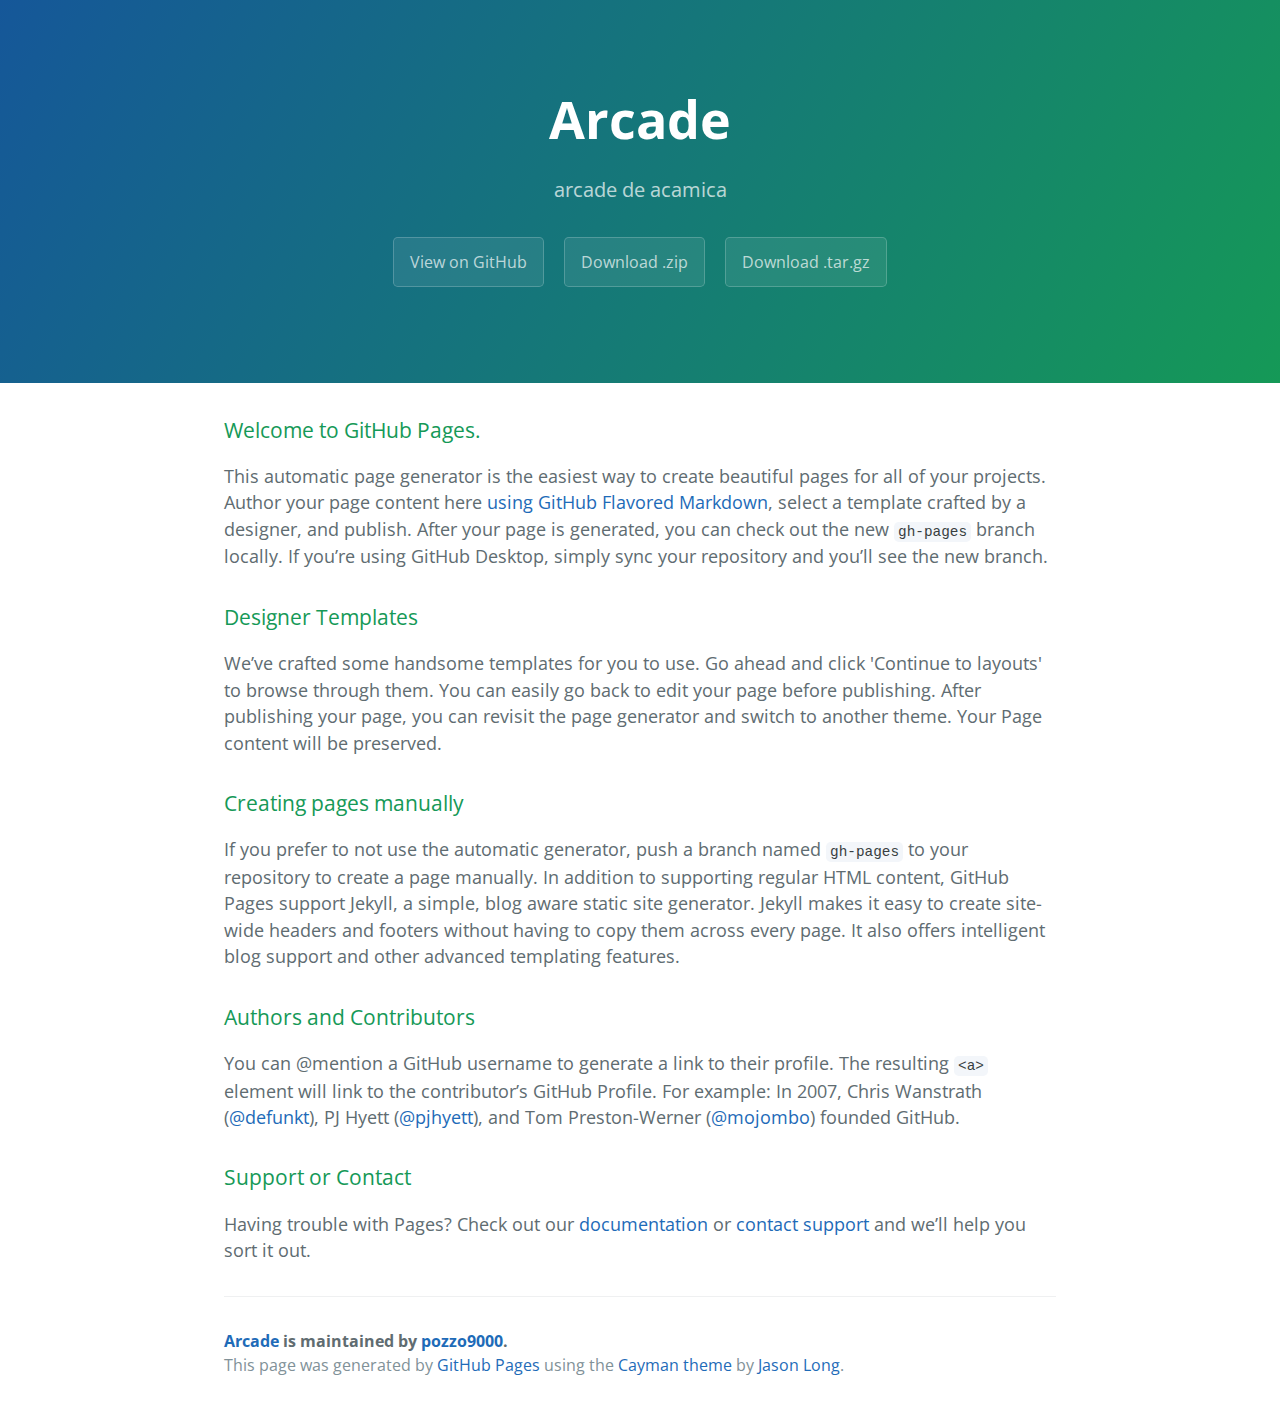
<file: index.html>
<!DOCTYPE html>
<html lang="en-us">
  <head>
    <meta charset="UTF-8">
    <title>Arcade by pozzo9000</title>
    <meta name="viewport" content="width=device-width, initial-scale=1">
    <link rel="stylesheet" type="text/css" href="stylesheets/normalize.css" media="screen">
    <link href='https://fonts.googleapis.com/css?family=Open+Sans:400,700' rel='stylesheet' type='text/css'>
    <link rel="stylesheet" type="text/css" href="stylesheets/stylesheet.css" media="screen">
    <link rel="stylesheet" type="text/css" href="stylesheets/github-light.css" media="screen">
  </head>
  <body>
    <section class="page-header">
      <h1 class="project-name">Arcade</h1>
      <h2 class="project-tagline">arcade de acamica</h2>
      <a href="https://github.com/pozzo9000/arcade" class="btn">View on GitHub</a>
      <a href="https://github.com/pozzo9000/arcade/zipball/master" class="btn">Download .zip</a>
      <a href="https://github.com/pozzo9000/arcade/tarball/master" class="btn">Download .tar.gz</a>
    </section>

    <section class="main-content">
      <h3>
<a id="welcome-to-github-pages" class="anchor" href="#welcome-to-github-pages" aria-hidden="true"><span aria-hidden="true" class="octicon octicon-link"></span></a>Welcome to GitHub Pages.</h3>

<p>This automatic page generator is the easiest way to create beautiful pages for all of your projects. Author your page content here <a href="https://guides.github.com/features/mastering-markdown/">using GitHub Flavored Markdown</a>, select a template crafted by a designer, and publish. After your page is generated, you can check out the new <code>gh-pages</code> branch locally. If you’re using GitHub Desktop, simply sync your repository and you’ll see the new branch.</p>

<h3>
<a id="designer-templates" class="anchor" href="#designer-templates" aria-hidden="true"><span aria-hidden="true" class="octicon octicon-link"></span></a>Designer Templates</h3>

<p>We’ve crafted some handsome templates for you to use. Go ahead and click 'Continue to layouts' to browse through them. You can easily go back to edit your page before publishing. After publishing your page, you can revisit the page generator and switch to another theme. Your Page content will be preserved.</p>

<h3>
<a id="creating-pages-manually" class="anchor" href="#creating-pages-manually" aria-hidden="true"><span aria-hidden="true" class="octicon octicon-link"></span></a>Creating pages manually</h3>

<p>If you prefer to not use the automatic generator, push a branch named <code>gh-pages</code> to your repository to create a page manually. In addition to supporting regular HTML content, GitHub Pages support Jekyll, a simple, blog aware static site generator. Jekyll makes it easy to create site-wide headers and footers without having to copy them across every page. It also offers intelligent blog support and other advanced templating features.</p>

<h3>
<a id="authors-and-contributors" class="anchor" href="#authors-and-contributors" aria-hidden="true"><span aria-hidden="true" class="octicon octicon-link"></span></a>Authors and Contributors</h3>

<p>You can @mention a GitHub username to generate a link to their profile. The resulting <code>&lt;a&gt;</code> element will link to the contributor’s GitHub Profile. For example: In 2007, Chris Wanstrath (<a href="https://github.com/defunkt" class="user-mention">@defunkt</a>), PJ Hyett (<a href="https://github.com/pjhyett" class="user-mention">@pjhyett</a>), and Tom Preston-Werner (<a href="https://github.com/mojombo" class="user-mention">@mojombo</a>) founded GitHub.</p>

<h3>
<a id="support-or-contact" class="anchor" href="#support-or-contact" aria-hidden="true"><span aria-hidden="true" class="octicon octicon-link"></span></a>Support or Contact</h3>

<p>Having trouble with Pages? Check out our <a href="https://help.github.com/pages">documentation</a> or <a href="https://github.com/contact">contact support</a> and we’ll help you sort it out.</p>

      <footer class="site-footer">
        <span class="site-footer-owner"><a href="https://github.com/pozzo9000/arcade">Arcade</a> is maintained by <a href="https://github.com/pozzo9000">pozzo9000</a>.</span>

        <span class="site-footer-credits">This page was generated by <a href="https://pages.github.com">GitHub Pages</a> using the <a href="https://github.com/jasonlong/cayman-theme">Cayman theme</a> by <a href="https://twitter.com/jasonlong">Jason Long</a>.</span>
      </footer>

    </section>

  
  </body>
</html>
</file>
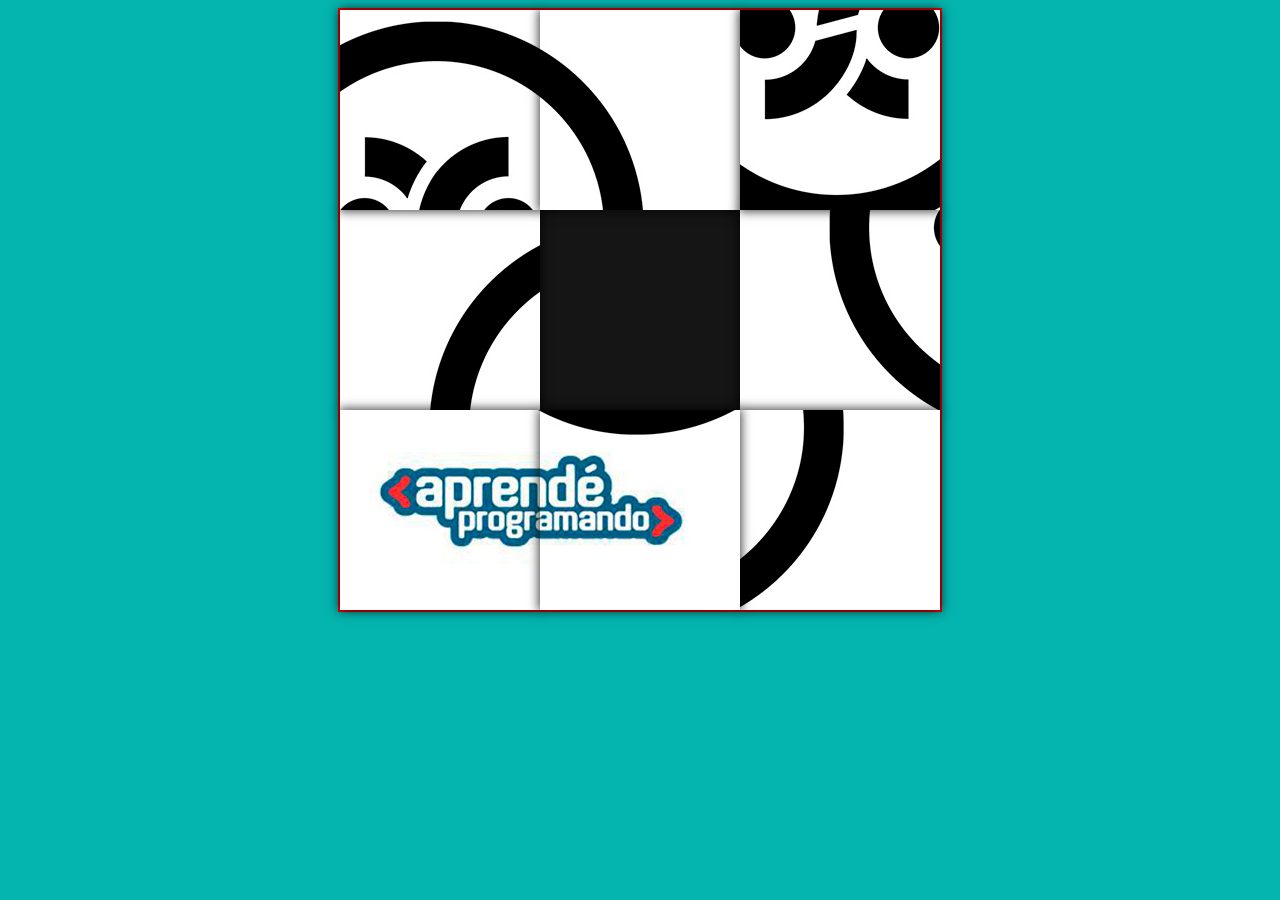
<file: AP-ARCADE-JuanPozzo-24-10-16/index.html>
<html>
	<!DOCTYPE HTML>
	<head>
		<meta charset="utf-8">
		<link rel="stylesheet" type="text/css" href="css/juego.css">
		<title>Juego Acamica</title>
	</head>
	<body>
		<div id="juego"></div>
		<div id="ganador"></div>
		<script type="text/javascript" src="https://code.jquery.com/jquery-3.1.0.min.js"></script>
		<script type="text/javascript" src="juego.js"></script>
	</body>
</html>
</file>
<file: stylesheets/stylesheet.css>
* {
  box-sizing: border-box; }

body {
  padding: 0;
  margin: 0;
  font-family: "Open Sans", "Helvetica Neue", Helvetica, Arial, sans-serif;
  font-size: 16px;
  line-height: 1.5;
  color: #606c71; }

a {
  color: #1e6bb8;
  text-decoration: none; }
  a:hover {
    text-decoration: underline; }

.btn {
  display: inline-block;
  margin-bottom: 1rem;
  color: rgba(255, 255, 255, 0.7);
  background-color: rgba(255, 255, 255, 0.08);
  border-color: rgba(255, 255, 255, 0.2);
  border-style: solid;
  border-width: 1px;
  border-radius: 0.3rem;
  transition: color 0.2s, background-color 0.2s, border-color 0.2s; }
  .btn + .btn {
    margin-left: 1rem; }

.btn:hover {
  color: rgba(255, 255, 255, 0.8);
  text-decoration: none;
  background-color: rgba(255, 255, 255, 0.2);
  border-color: rgba(255, 255, 255, 0.3); }

@media screen and (min-width: 64em) {
  .btn {
    padding: 0.75rem 1rem; } }

@media screen and (min-width: 42em) and (max-width: 64em) {
  .btn {
    padding: 0.6rem 0.9rem;
    font-size: 0.9rem; } }

@media screen and (max-width: 42em) {
  .btn {
    display: block;
    width: 100%;
    padding: 0.75rem;
    font-size: 0.9rem; }
    .btn + .btn {
      margin-top: 1rem;
      margin-left: 0; } }

.page-header {
  color: #fff;
  text-align: center;
  background-color: #159957;
  background-image: linear-gradient(120deg, #155799, #159957); }

@media screen and (min-width: 64em) {
  .page-header {
    padding: 5rem 6rem; } }

@media screen and (min-width: 42em) and (max-width: 64em) {
  .page-header {
    padding: 3rem 4rem; } }

@media screen and (max-width: 42em) {
  .page-header {
    padding: 2rem 1rem; } }

.project-name {
  margin-top: 0;
  margin-bottom: 0.1rem; }

@media screen and (min-width: 64em) {
  .project-name {
    font-size: 3.25rem; } }

@media screen and (min-width: 42em) and (max-width: 64em) {
  .project-name {
    font-size: 2.25rem; } }

@media screen and (max-width: 42em) {
  .project-name {
    font-size: 1.75rem; } }

.project-tagline {
  margin-bottom: 2rem;
  font-weight: normal;
  opacity: 0.7; }

@media screen and (min-width: 64em) {
  .project-tagline {
    font-size: 1.25rem; } }

@media screen and (min-width: 42em) and (max-width: 64em) {
  .project-tagline {
    font-size: 1.15rem; } }

@media screen and (max-width: 42em) {
  .project-tagline {
    font-size: 1rem; } }

.main-content :first-child {
  margin-top: 0; }
.main-content img {
  max-width: 100%; }
.main-content h1, .main-content h2, .main-content h3, .main-content h4, .main-content h5, .main-content h6 {
  margin-top: 2rem;
  margin-bottom: 1rem;
  font-weight: normal;
  color: #159957; }
.main-content p {
  margin-bottom: 1em; }
.main-content code {
  padding: 2px 4px;
  font-family: Consolas, "Liberation Mono", Menlo, Courier, monospace;
  font-size: 0.9rem;
  color: #383e41;
  background-color: #f3f6fa;
  border-radius: 0.3rem; }
.main-content pre {
  padding: 0.8rem;
  margin-top: 0;
  margin-bottom: 1rem;
  font: 1rem Consolas, "Liberation Mono", Menlo, Courier, monospace;
  color: #567482;
  word-wrap: normal;
  background-color: #f3f6fa;
  border: solid 1px #dce6f0;
  border-radius: 0.3rem; }
  .main-content pre > code {
    padding: 0;
    margin: 0;
    font-size: 0.9rem;
    color: #567482;
    word-break: normal;
    white-space: pre;
    background: transparent;
    border: 0; }
.main-content .highlight {
  margin-bottom: 1rem; }
  .main-content .highlight pre {
    margin-bottom: 0;
    word-break: normal; }
.main-content .highlight pre, .main-content pre {
  padding: 0.8rem;
  overflow: auto;
  font-size: 0.9rem;
  line-height: 1.45;
  border-radius: 0.3rem; }
.main-content pre code, .main-content pre tt {
  display: inline;
  max-width: initial;
  padding: 0;
  margin: 0;
  overflow: initial;
  line-height: inherit;
  word-wrap: normal;
  background-color: transparent;
  border: 0; }
  .main-content pre code:before, .main-content pre code:after, .main-content pre tt:before, .main-content pre tt:after {
    content: normal; }
.main-content ul, .main-content ol {
  margin-top: 0; }
.main-content blockquote {
  padding: 0 1rem;
  margin-left: 0;
  color: #819198;
  border-left: 0.3rem solid #dce6f0; }
  .main-content blockquote > :first-child {
    margin-top: 0; }
  .main-content blockquote > :last-child {
    margin-bottom: 0; }
.main-content table {
  display: block;
  width: 100%;
  overflow: auto;
  word-break: normal;
  word-break: keep-all; }
  .main-content table th {
    font-weight: bold; }
  .main-content table th, .main-content table td {
    padding: 0.5rem 1rem;
    border: 1px solid #e9ebec; }
.main-content dl {
  padding: 0; }
  .main-content dl dt {
    padding: 0;
    margin-top: 1rem;
    font-size: 1rem;
    font-weight: bold; }
  .main-content dl dd {
    padding: 0;
    margin-bottom: 1rem; }
.main-content hr {
  height: 2px;
  padding: 0;
  margin: 1rem 0;
  background-color: #eff0f1;
  border: 0; }

@media screen and (min-width: 64em) {
  .main-content {
    max-width: 64rem;
    padding: 2rem 6rem;
    margin: 0 auto;
    font-size: 1.1rem; } }

@media screen and (min-width: 42em) and (max-width: 64em) {
  .main-content {
    padding: 2rem 4rem;
    font-size: 1.1rem; } }

@media screen and (max-width: 42em) {
  .main-content {
    padding: 2rem 1rem;
    font-size: 1rem; } }

.site-footer {
  padding-top: 2rem;
  margin-top: 2rem;
  border-top: solid 1px #eff0f1; }

.site-footer-owner {
  display: block;
  font-weight: bold; }

.site-footer-credits {
  color: #819198; }

@media screen and (min-width: 64em) {
  .site-footer {
    font-size: 1rem; } }

@media screen and (min-width: 42em) and (max-width: 64em) {
  .site-footer {
    font-size: 1rem; } }

@media screen and (max-width: 42em) {
  .site-footer {
    font-size: 0.9rem; } }
</file>
<file: stylesheets/github-light.css>
/*
The MIT License (MIT)

Copyright (c) 2016 GitHub, Inc.

Permission is hereby granted, free of charge, to any person obtaining a copy
of this software and associated documentation files (the "Software"), to deal
in the Software without restriction, including without limitation the rights
to use, copy, modify, merge, publish, distribute, sublicense, and/or sell
copies of the Software, and to permit persons to whom the Software is
furnished to do so, subject to the following conditions:

The above copyright notice and this permission notice shall be included in all
copies or substantial portions of the Software.

THE SOFTWARE IS PROVIDED "AS IS", WITHOUT WARRANTY OF ANY KIND, EXPRESS OR
IMPLIED, INCLUDING BUT NOT LIMITED TO THE WARRANTIES OF MERCHANTABILITY,
FITNESS FOR A PARTICULAR PURPOSE AND NONINFRINGEMENT. IN NO EVENT SHALL THE
AUTHORS OR COPYRIGHT HOLDERS BE LIABLE FOR ANY CLAIM, DAMAGES OR OTHER
LIABILITY, WHETHER IN AN ACTION OF CONTRACT, TORT OR OTHERWISE, ARISING FROM,
OUT OF OR IN CONNECTION WITH THE SOFTWARE OR THE USE OR OTHER DEALINGS IN THE
SOFTWARE.

*/

.pl-c /* comment */ {
  color: #969896;
}

.pl-c1 /* constant, variable.other.constant, support, meta.property-name, support.constant, support.variable, meta.module-reference, markup.raw, meta.diff.header */,
.pl-s .pl-v /* string variable */ {
  color: #0086b3;
}

.pl-e /* entity */,
.pl-en /* entity.name */ {
  color: #795da3;
}

.pl-smi /* variable.parameter.function, storage.modifier.package, storage.modifier.import, storage.type.java, variable.other */,
.pl-s .pl-s1 /* string source */ {
  color: #333;
}

.pl-ent /* entity.name.tag */ {
  color: #63a35c;
}

.pl-k /* keyword, storage, storage.type */ {
  color: #a71d5d;
}

.pl-s /* string */,
.pl-pds /* punctuation.definition.string, string.regexp.character-class */,
.pl-s .pl-pse .pl-s1 /* string punctuation.section.embedded source */,
.pl-sr /* string.regexp */,
.pl-sr .pl-cce /* string.regexp constant.character.escape */,
.pl-sr .pl-sre /* string.regexp source.ruby.embedded */,
.pl-sr .pl-sra /* string.regexp string.regexp.arbitrary-repitition */ {
  color: #183691;
}

.pl-v /* variable */ {
  color: #ed6a43;
}

.pl-id /* invalid.deprecated */ {
  color: #b52a1d;
}

.pl-ii /* invalid.illegal */ {
  color: #f8f8f8;
  background-color: #b52a1d;
}

.pl-sr .pl-cce /* string.regexp constant.character.escape */ {
  font-weight: bold;
  color: #63a35c;
}

.pl-ml /* markup.list */ {
  color: #693a17;
}

.pl-mh /* markup.heading */,
.pl-mh .pl-en /* markup.heading entity.name */,
.pl-ms /* meta.separator */ {
  font-weight: bold;
  color: #1d3e81;
}

.pl-mq /* markup.quote */ {
  color: #008080;
}

.pl-mi /* markup.italic */ {
  font-style: italic;
  color: #333;
}

.pl-mb /* markup.bold */ {
  font-weight: bold;
  color: #333;
}

.pl-md /* markup.deleted, meta.diff.header.from-file */ {
  color: #bd2c00;
  background-color: #ffecec;
}

.pl-mi1 /* markup.inserted, meta.diff.header.to-file */ {
  color: #55a532;
  background-color: #eaffea;
}

.pl-mdr /* meta.diff.range */ {
  font-weight: bold;
  color: #795da3;
}

.pl-mo /* meta.output */ {
  color: #1d3e81;
}
</file>
<file: AP-ARCADE-JuanPozzo-24-10-16/css/juego.css>
body{
    background-color: #04B4AE;
}

#juego {
	background-color: #151515;
	position:relative;
	width:600px;
	height:600px;
	margin-right:auto;
	margin-left:auto;
    margin-bottom: 30px;
    border: solid 2px red;
}
#ganador {
	background-color: #fff;
	position:relative;
	width:0px;
	height:0px;
	margin-right:auto;
	margin-left:auto;
    margin-bottom: 30px;
    border: solid 2px red;
    opacity: 0;
}
.pieza {
	position:absolute;
	width:200px;
	height:200px;
	background-position:center;
	background-color:purple;
	background-repeat: no-repeat;
	background-size: cover;
	transition: all .3s;
	-webkit-box-shadow: 0px 0px 10px 1px rgba(0,0,0,0.79);
-moz-box-shadow: 0px 0px 10px 1px rgba(0,0,0,0.79);
box-shadow: 0px 0px 10px 1px rgba(0,0,0,0.79);
}
div.texto{
	background-color: blue;
	text-align: center;
	font-size: 35px;
	width: 300px;
	margin-right: auto;
	margin-left: auto;
	margin-top: auto;
	margin-bottom: auto;
}
h1.nombre_ganador {
	text-align: center;
}
h2{
	text-align: center;
}
</file>
